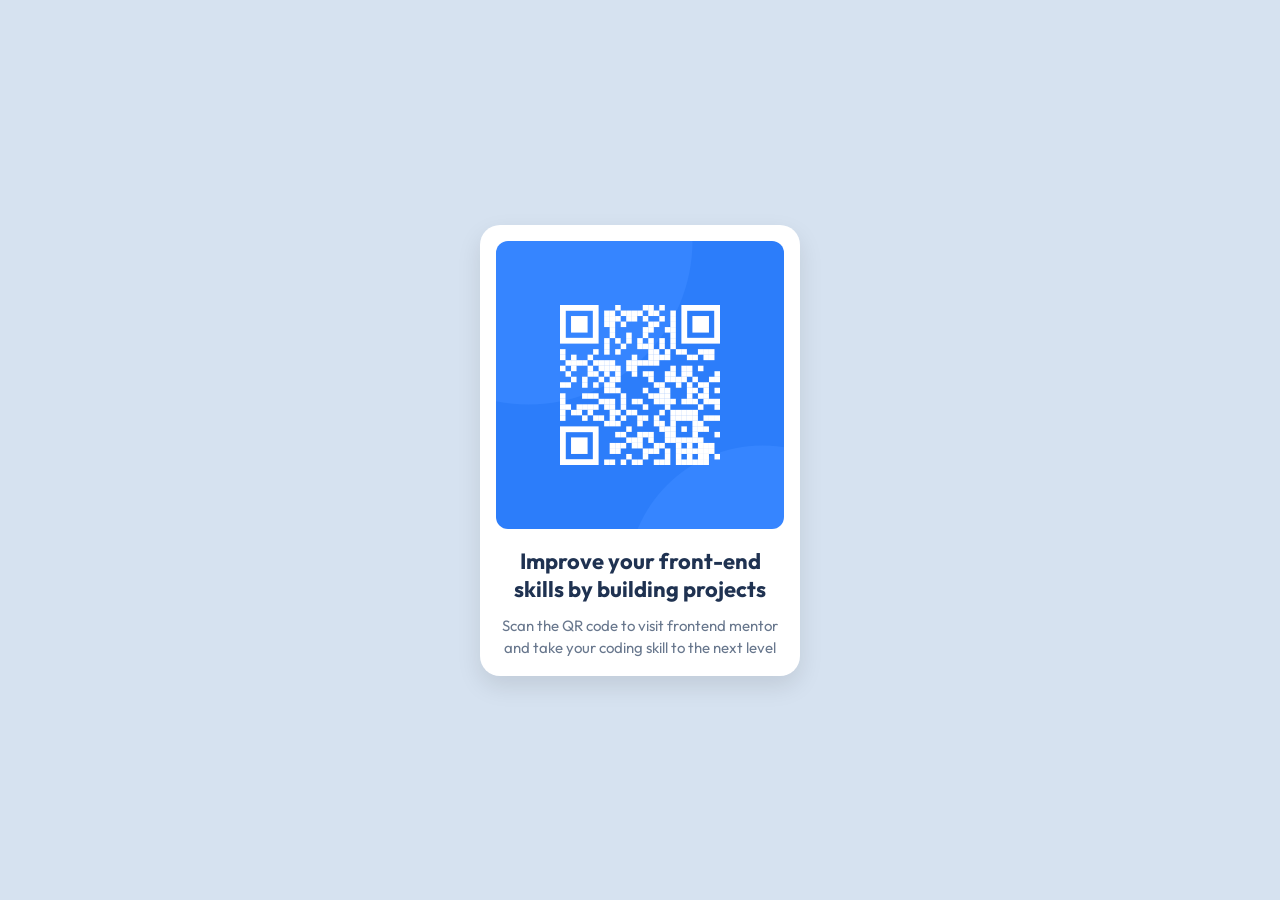
<file: index.html>
<!DOCTYPE html>
<html lang="en">
<head>
    <meta charset="UTF-8">
    <meta name="viewport" content="width=device-width, initial-scale=1.0">
    <title>QR design</title>
    <link rel="stylesheet" href="style.css">
    <link rel="preconnect" href="https://fonts.googleapis.com">
    <link rel="preconnect" href="https://fonts.gstatic.com" crossorigin>
    <link href="https://fonts.googleapis.com/css2?family=Outfit:wght@100..900&display=swap" rel="stylesheet">
</head>
<body>
    <section class="body">
        <div class="main">
            <div>
               <img src="image-qr-code (3).png" alt="A large white QR code.">
            </div>
            <div> 
                <h2>Improve your front-end skills by building projects</h2>
            </div>
            <div>
                <h3>Scan the QR code to visit frontend mentor and take your coding skill to the next level</h3>
            </div>
        </div>
    </section>
</body>
</html>

</body>
</html>
</file>
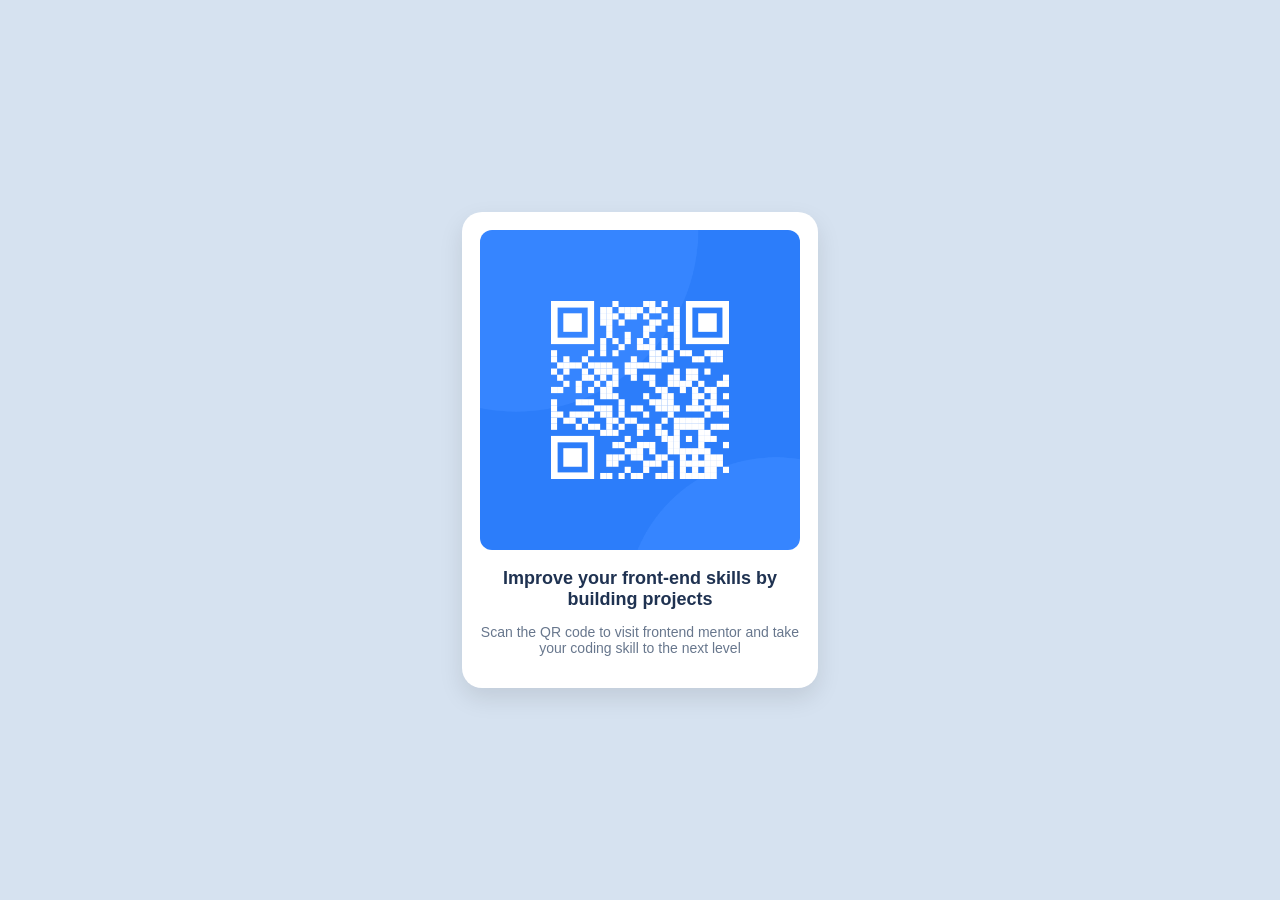
<file: qr projectdesctop/mobile design/index.html>
<!DOCTYPE html>
<html lang="en">
<head>
    <meta charset="UTF-8">
    <meta name="viewport" content="width=device-width, initial-scale=1.0">
    <title>Mobile Design</title>
    <link rel="stylesheet" href="style.CSS">
    <link rel="stylesheet" href="https://fonts.google.com/specimen/Outfit">
</head>
<body>
    <section class="body">
        <div class="main">
            <div>
               <img src="image-qr-code (1).png" alt="">
            </div>
            <div>
                <h2>Improve your front-end skills by building projects</h2>
            </div>
            <div>
                <h3>Scan the QR code to visit frontend mentor and take your coding skill to the next level</h3>
            </div>
        </div>
    </section>
</body>
</html>

</body>
</html>
</file>
<file: style.css>
*{

    box-sizing: border-box;
}

body {
    margin: 0;
    min-height: 100vh;
    display: flex;
    justify-content: center;
    align-items: center;
    background-color: hsl(212, 45%, 89%);
    width: 100%;
  font-family: "Outfit", sans-serif;
  font-optical-sizing: auto;
 
}


.main {
    
    width: min(320px, calc(100vw - 48px));
    padding: 16px;
    box-sizing: border-box;
    background: white;
    border-radius: 20px;
    box-shadow: 0 10px 25px rgba(0, 0, 0, 0.1);
    align-items: center;
}

img {
    width: 100%;
    height: auto;
    display: block;
    border-radius: 12px;
}

h2 {
    color: hsl(218, 44%, 22%);
    font-weight: 700;
    margin: 18px 0 12px;
    font-size: 22px;
    text-align: center;

}
h3 {
    color: hsl(216, 15%, 48%);
    font-weight: 400;
    font-size: 15px;
    text-align: center;
    margin: 0;
    line-height: 1.5;
}

@media screen and (max-width: 375px) {
    .main {
        width: 90%;
    }
}
</file>
<file: qr projectdesctop/mobile design/style.CSS>
body {
    margin: 0;
    min-height: 100vh;
    display: flex;
    justify-content: center;
    align-items: center;
    background-color: hsl(212, 45%, 89%);
    font-family: outfit, sans-serif;
    box-sizing: border-box;
    
}

.main {
   max-width: 320px;
    background: white;
    border-radius: 20px;
    padding: 18px;
    box-shadow: 0 10px 25px rgba(0, 0, 0, 0.1);
   margin: 20px auto;
}

img {
    width: 100%;
    height: auto;
    display: block;
    border-radius: 12px;
}

h2 {
    color: hsl(218, 44%, 22%);
    font-weight: 700;
    margin: 18px 0 12px;
    font-size: 18px;
    text-align: center;
    width: 100%;
}

h3 {
    color: hsl(216, 15%, 48%);
    font-weight: 400;
    font-size: 14px;
    text-align: center;
    width: 100%;
}

    @media screen and (max-width: 420px) {
    .main {
        width: 95%;
        word-wrap: break-word;
    }
}
</file>
